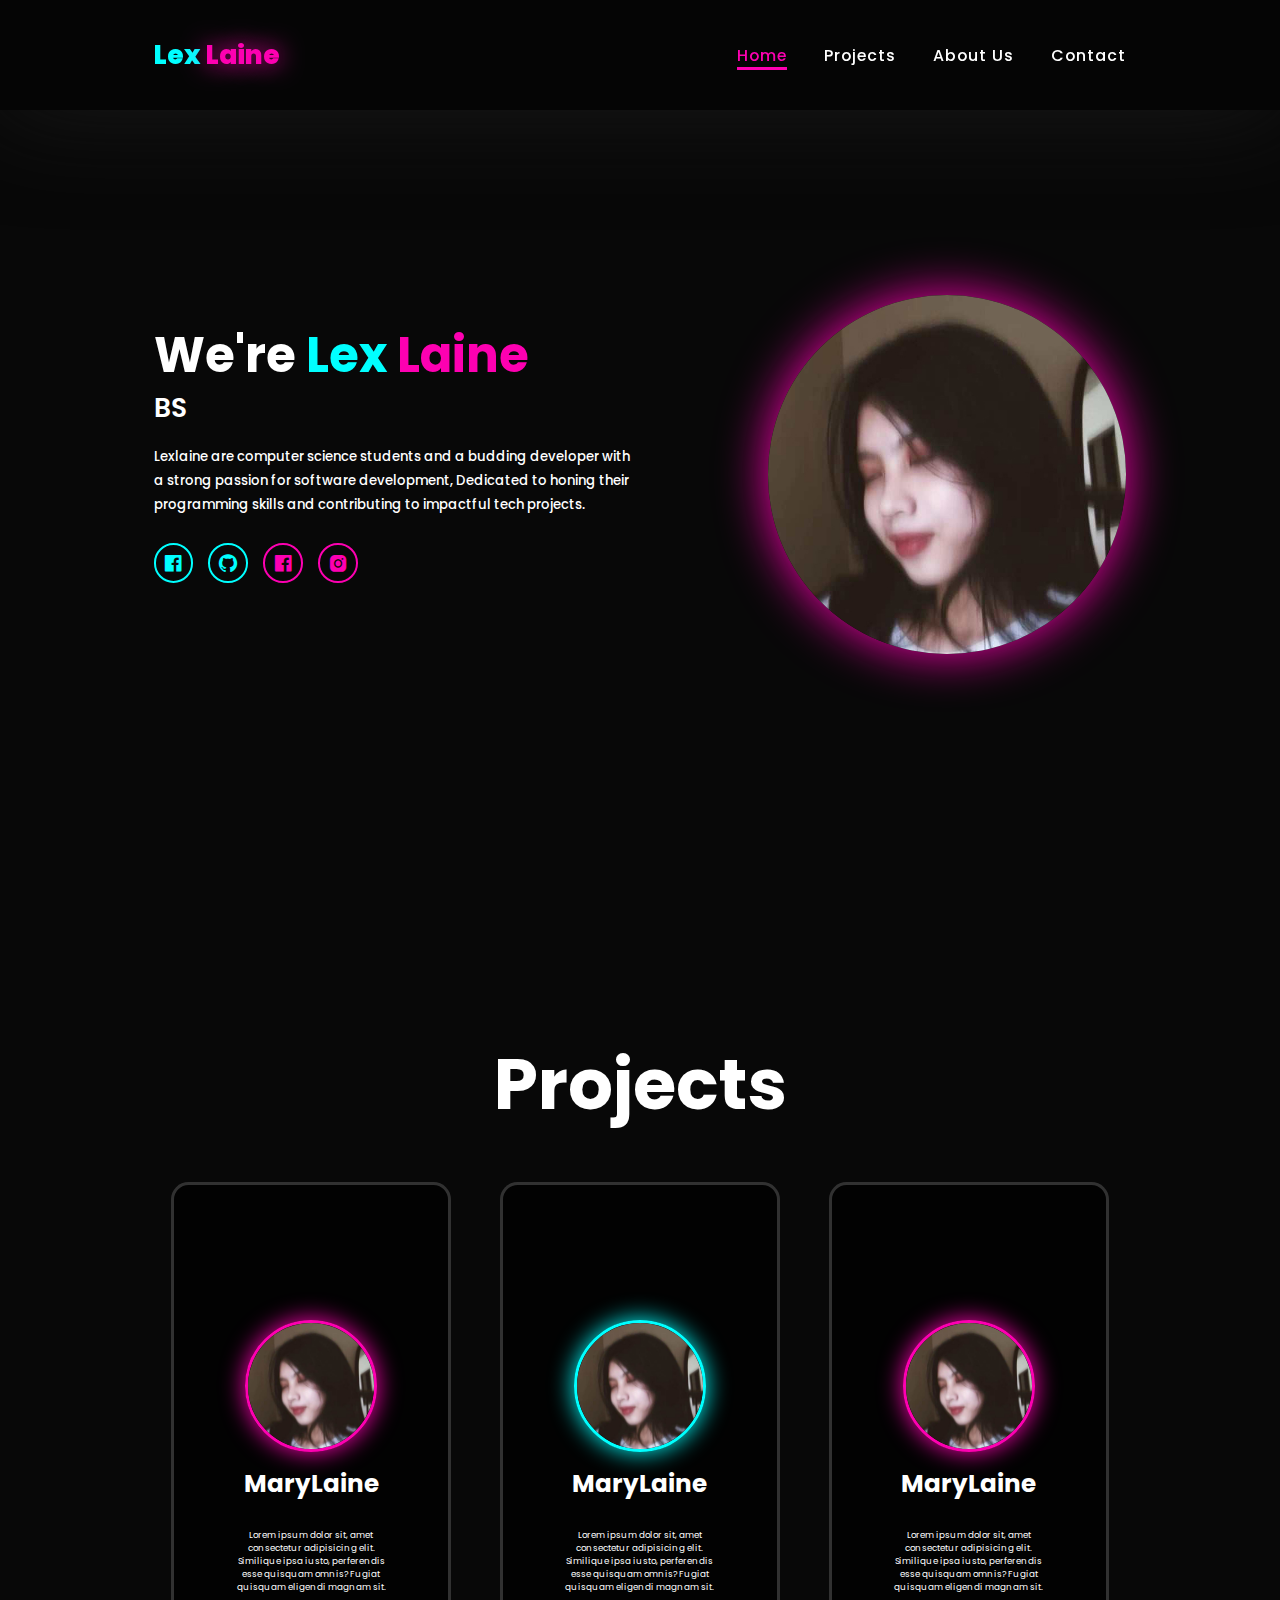
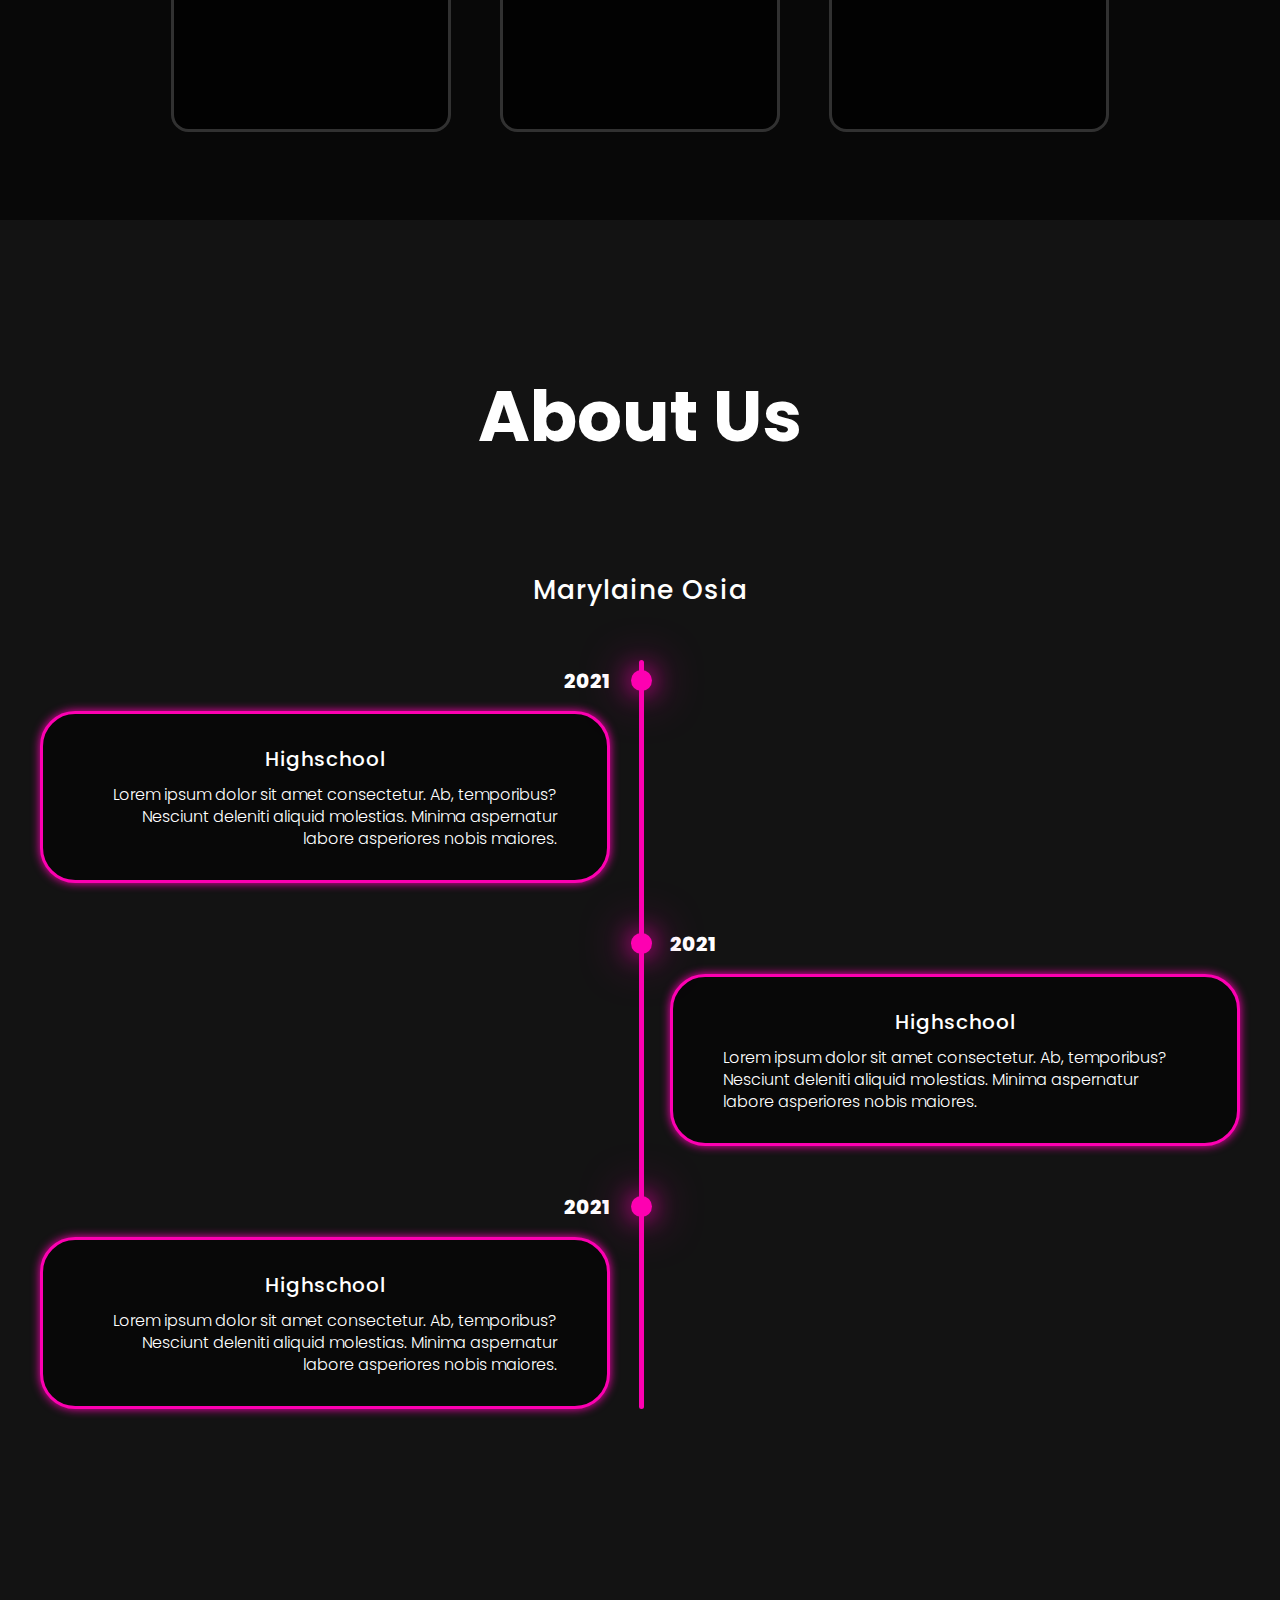
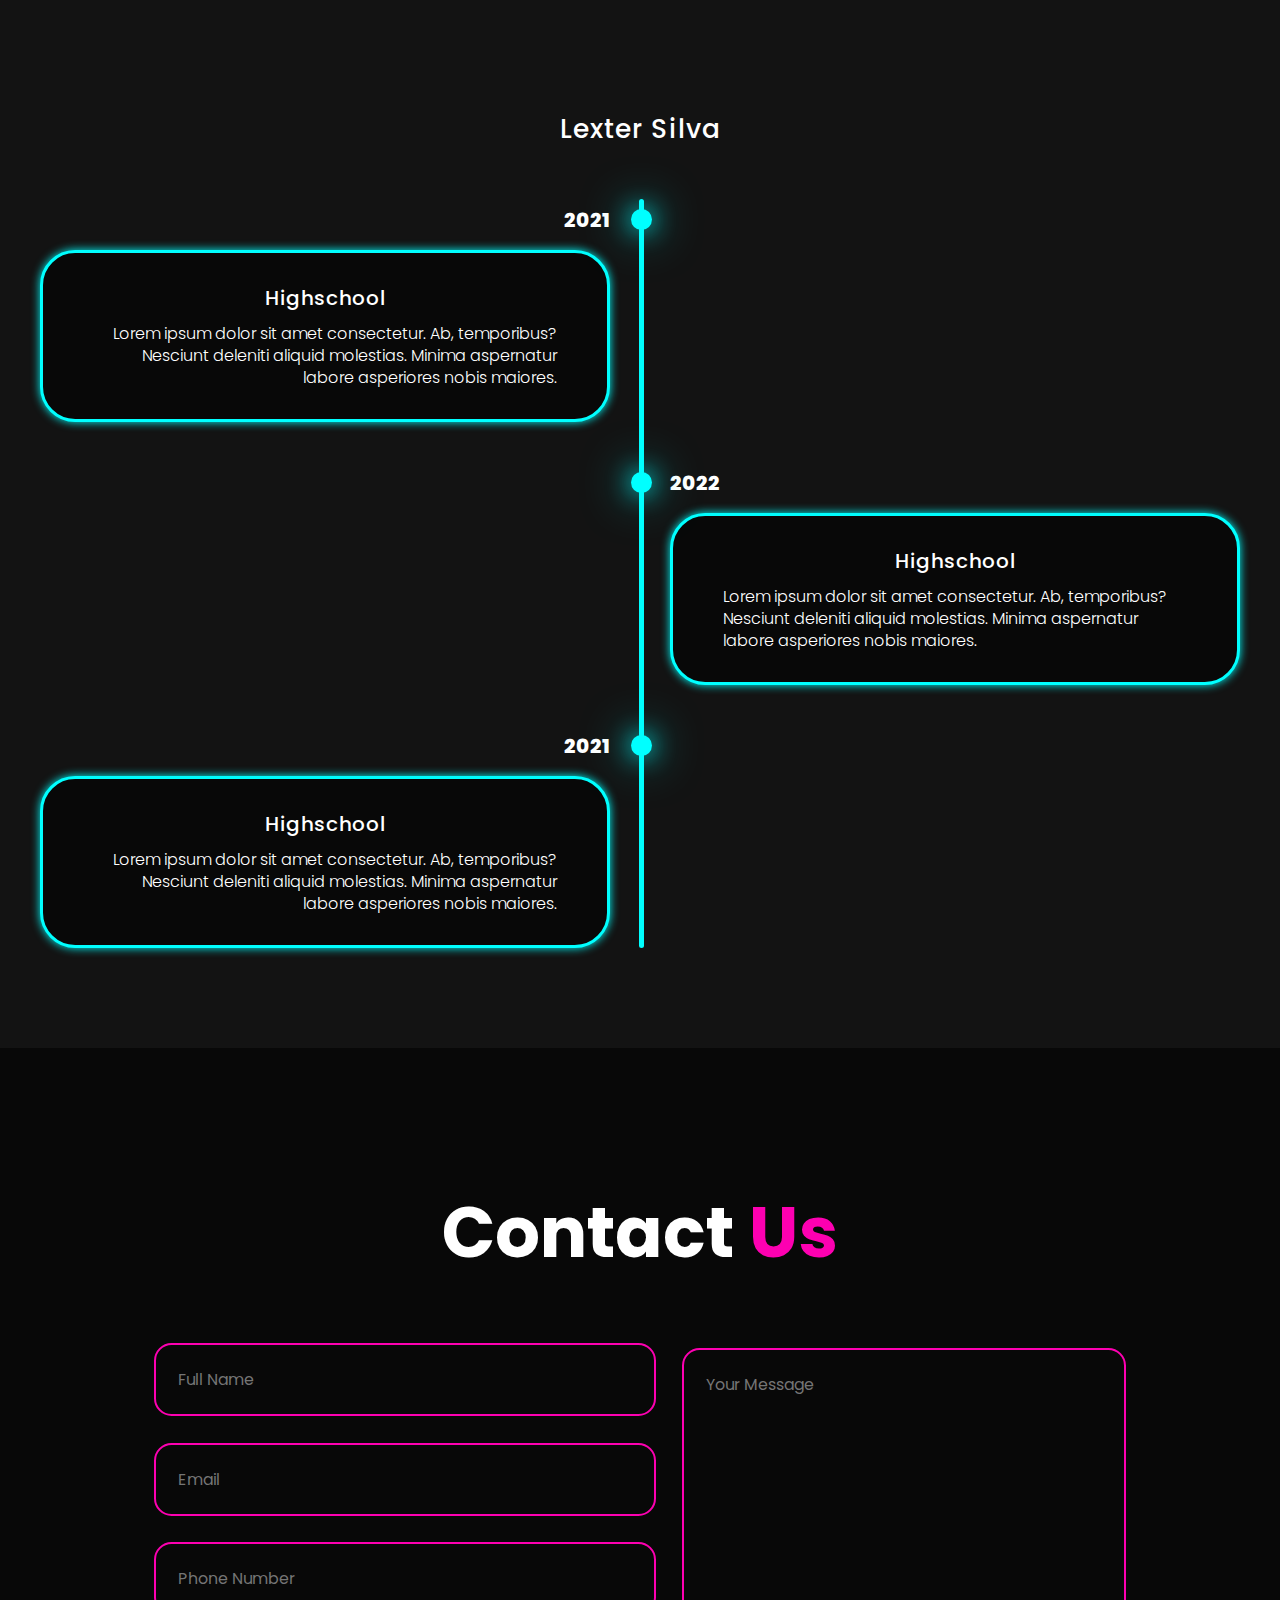
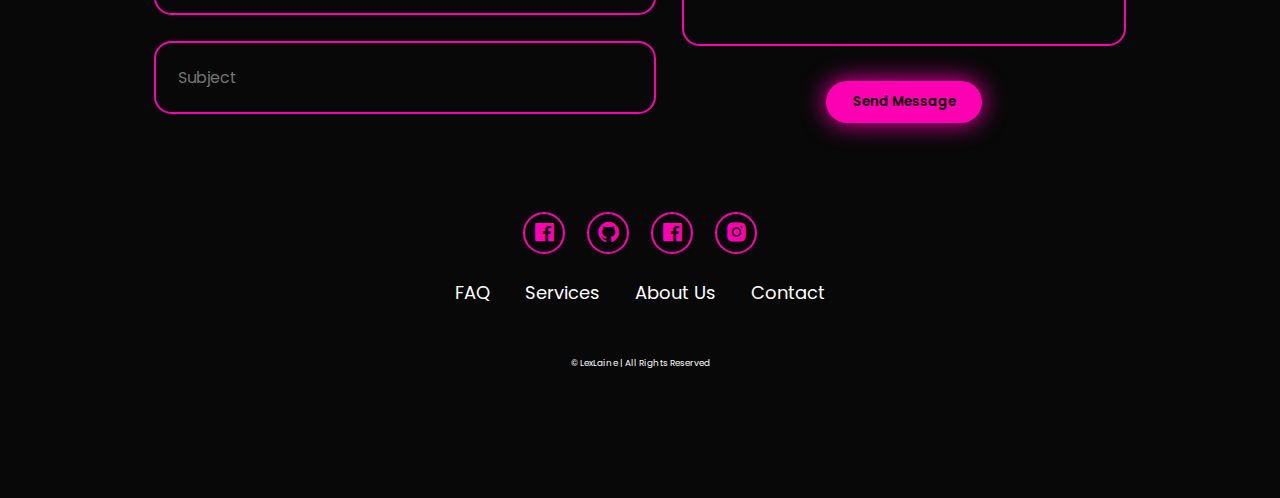
<file: index.html>
<!DOCTYPE html>
<html lang="en">
<head>
    <meta charset="UTF-8">
    <meta name="viewport" content="width=device-width, initial-scale=1.0">
    <title>Portfolio Website</title>

    <link rel="stylesheet" href="style.css">
    
    <link href='https://unpkg.com/boxicons@2.1.4/css/boxicons.min.css' rel='stylesheet'>

    <link rel="shortcut icon" href="images\fav.png" type="image/x-icon">
</head>
<body>

    <header class="header">
        <a href="#home" class="logo">Lex
        <span>Laine</span></a>
        
        <i id="menu-icon" class='bx bx-menu'></i>
        
        <nav class="navbar">
            <a href="#home" class="active">Home</a>
            <a href="#projects">Projects</a>
            <a href="#aboutus">About Us</a>
            <a href="#contact">Contact</a>
        </nav>
    </header>

    <section class="home" id="home">
        <div class="home-content">
            <h1>We're <span><span>Lex</span> Laine</span></h1>
            <h3 class="text-animation">BS <span></span></h3>
            <p>Lexlaine are computer science students and a budding developer with a strong passion 
                for software development, Dedicated to honing their programming skills and contributing to impactful tech projects.
            </p>

            <div class="social-icons">
                <a target="_blank" href="https://www.facebook.com/profile.php?id=61555669953552"><i class='bx bxl-facebook-square'></i></a>
                <a target="_blank" href="https://github.com/"><i class='bx bxl-github'></i></a>
                <a target="_blank" href="https://www.facebook.com/marylaine123"><i class='bx bxl-facebook-square'></i></a>
                <a target="_blank" href="#"><i class='bx bxl-instagram-alt' ></i></a>
            </div>

            <!-- <div class="btn-group">
                <a href="#" class="btn">Hire</a>
                <a href="#" class="btn">Contact</a>
            </div> -->
        </div>
            <div class="home-img">
                <img src="images\picture.jpg" alt="">
            </div>
    </section>

    <section class="projects" id="projects">
        <div class="project-box">
            <h2 class="heading">Projects</h2>
        </div>
        <div class="wrapper">
            <div class="project-item">
                <img src="images/picture.jpg" alt="">
                <h2>MaryLaine</h2>
                <div class="rating">
                
                </div>
                <p>Lorem ipsum dolor sit, amet consectetur 
                    adipisicing elit. Similique ipsa iusto, 
                    perferendis esse quisquam omnis? Fugiat 
                    quisquam eligendi magnam sit.</p>
            </div>
            <div class="project-item">
                <img class="blue-item" src="images/picture.jpg" alt="">
                <h2>MaryLaine</h2>
                <div class="rating">
                
                </div>
                <p>Lorem ipsum dolor sit, amet consectetur 
                    adipisicing elit. Similique ipsa iusto, 
                    perferendis esse quisquam omnis? Fugiat 
                    quisquam eligendi magnam sit.</p>
            </div>

            <div class="project-item">
                <img src="images/picture.jpg" alt="">
                <h2>MaryLaine</h2>
                <div class="rating">
                
                </div>
                <p>Lorem ipsum dolor sit, amet consectetur 
                    adipisicing elit. Similique ipsa iusto, 
                    perferendis esse quisquam omnis? Fugiat 
                    quisquam eligendi magnam sit.</p>
            </div>
        </div>
    </section>


    <!-- ########### ABOUT US ############### -->
    <section class="aboutus" id="aboutus">
        <h2 class="heading">About Us</h2>

        <h3>Marylaine Osia</h3>

        <div class="timeline-items">

            <div class="timeline-item">
                <div class="timeline-dot"></div>
                    <div class="timeline-date">2021

                    </div>
                    <div class="timeline-content">
                        <h3>Highschool</h3>
                        <p>Lorem ipsum dolor sit amet consectetur.
                        Ab, temporibus? Nesciunt deleniti aliquid molestias.
                        Minima aspernatur labore asperiores nobis maiores.
                        </p>
                    </div>
            </div>

            <div class="timeline-item">
                <div class="timeline-dot"></div>
                    <div class="timeline-date">2021

                    </div>
                    <div class="timeline-content">
                        <h3>Highschool</h3>
                        <p>Lorem ipsum dolor sit amet consectetur.
                        Ab, temporibus? Nesciunt deleniti aliquid molestias.
                        Minima aspernatur labore asperiores nobis maiores.
                        </p>
                    </div>
            </div>

            <div class="timeline-item">
                <div class="timeline-dot"></div>
                    <div class="timeline-date">2021

                    </div>
                    <div class="timeline-content">
                        <h3>Highschool</h3>
                        <p>Lorem ipsum dolor sit amet consectetur.
                        Ab, temporibus? Nesciunt deleniti aliquid molestias.
                        Minima aspernatur labore asperiores nobis maiores.
                        </p>
                    </div>
            </div>
    </section>

    <section class="aboutus about-blue">
        <h3>Lexter Silva</h3>
            <div class="timeline-items">

                <div class="timeline-item">
                    <div class="timeline-dot"></div>
                        <div class="timeline-date">2021</div>
                        <div class="timeline-content">
                            <h3>Highschool</h3>
                            <p>Lorem ipsum dolor sit amet consectetur.
                            Ab, temporibus? Nesciunt deleniti aliquid molestias.
                            Minima aspernatur labore asperiores nobis maiores.
                            </p>
                        </div>
                </div>
    
                <div class="timeline-item">
                    <div class="timeline-dot"></div>
                        <div class="timeline-date">2022</div>
                        <div class="timeline-content">
                            <h3>Highschool</h3>
                            <p>Lorem ipsum dolor sit amet consectetur.
                            Ab, temporibus? Nesciunt deleniti aliquid molestias.
                            Minima aspernatur labore asperiores nobis maiores.
                            </p>
                        </div>
                </div>
    
                <div class="timeline-item">
                    <div class="timeline-dot"></div>
                        <div class="timeline-date">2021</div>
                        <div class="timeline-content">
                            <h3>Highschool</h3>
                            <p>Lorem ipsum dolor sit amet consectetur.
                            Ab, temporibus? Nesciunt deleniti aliquid molestias.
                            Minima aspernatur labore asperiores nobis maiores.
                            </p>
                        </div>
                </div>
        </div>
    </section>

<!-- ############# CONTACT ############### -->

    <section class="contact" id="contact">
        <h2 class="heading">Contact <span>Us</span></h2>

        <form action="">
            <div class="input-group">
                <div class="input-box">
                    <input type="text" placeholder="Full Name">
                    <input type="email" placeholder="Email">
                </div>
                <div class="input-box">
                    <input type="number" placeholder="Phone Number">
                    <input type="text" placeholder="Subject">
                </div>
            </div>
            <div class="input-group-2">
                <textarea name="" id="" cols="30" 
                rows="10" placeholder="Your Message"></textarea>
                <input type="submit" value="Send Message" class="btn">
            </div>
        </form>

        <footer class="footer">
            <div class="social">
                <a target="_blank" href="https://www.facebook.com/profile.php?id=61555669953552"><i class='bx bxl-facebook-square'></i></a>
                <a target="_blank" href="https://github.com/xachlysss"><i class='bx bxl-github'></i></a>
                <a target="_blank" href="https://www.facebook.com/marylaine123"><i class='bx bxl-facebook-square'></i></a>
                <a target="_blank" href="#"><i class='bx bxl-instagram-alt' ></i></a>
            </div>

            <ul class="list">
                <li>
                    <a href="#">FAQ</a>
                </li>

                <li>
                    <a href="#">Services</a>
                </li>

                <li>
                    <a href="#">About Us</a>
                </li>
                <li>
                    <a href="#">Contact</a>
                </li>
            </ul>
            <p class="copyright">
                © LexLaine | All Rights Reserved
            </p>
        </footer>

    </section>


<!-- ############# ABOUT US ################ -->

    <!-- <section class="aboutus">

        <div class="container">

            <main class="row">

                <section class="col">
                    <header class="title">
                        <h2>Lexter Silva</h2>
                    </header>
                    
                    <div class="contents">
                        <div class="box">
                            <h4>2018 - 2022</h4>
                            <h3>High School Degree</h3>
                            <p>Lorem ipsum dolor sit amet consectetur adipisicing elit. Distinctio, esse.
                            In, quas porro delectus a accusamus explicabo aut dolor quae?
                            Dignissimos placeat iure eius atque provident cum. Aut, iste beatae!</p>
                        </div>
                        
                        <div class="box">
                            <h4>2018 - 2022</h4>
                            <h3>Bachelor's Degree</h3>
                            <p>Lorem ipsum dolor sit amet consectetur adipisicing elit. Distinctio, esse.
                            In, quas porro delectus a accusamus explicabo aut dolor quae?
                            Dignissimos placeat iure eius atque provident cum. Aut, iste beatae!</p>
                        </div>
                        
                        <div class="box">
                            <h4>2018 - 2022</h4>
                            <h3>Elem</h3>
                            <p>Lorem ipsum dolor sit amet consectetur adipisicing elit. Distinctio, esse.
                            In, quas porro delectus a accusamus explicabo aut dolor quae?
                            Dignissimos placeat iure eius atque provident cum. Aut, iste beatae!</p>
                        </div>
                    </div>
                </section>
                
                <section class="col">
                    <header class="title">
                        <h2>Marylaine Osia</h2>
                    </header>
                    
                    <div class="contents">
                        <div class="box">
                            <h4>2018 - 2022</h4>
                            <h3>High School Degree</h3>
                            <p>Lorem ipsum dolor sit amet consectetur adipisicing elit. Distinctio, esse.
                            In, quas porro delectus a accusamus explicabo aut dolor quae?
                            Dignissimos placeat iure eius atque provident cum. Aut, iste beatae!</p>
                        </div>
                        
                        <div class="box">
                            <h4>2018 - 2022</h4>
                            <h3>Bachelor's Degree</h3>
                            <p>Lorem ipsum dolor sit amet consectetur adipisicing elit. Distinctio, esse.
                            In, quas porro delectus a accusamus explicabo aut dolor quae?
                            Dignissimos placeat iure eius atque provident cum. Aut, iste beatae!</p>
                        </div>
                        
                        <div class="box">
                            <h4>2018 - 2022</h4>
                            <h3>Elem</h3>
                            <p>Lorem ipsum dolor sit amet consectetur adipisicing elit. Distinctio, esse.
                            In, quas porro delectus a accusamus explicabo aut dolor quae?
                            Dignissimos placeat iure eius atque provident cum. Aut, iste beatae!</p>
                        </div>
                    </div>
                </section>
            </main>
        </div>
    </section> -->
    


    <script src="javascript.js"></script>
</body>
</html>
</file>
<file: style.css>
@import url('https://fonts.googleapis.com/css2?family=Poppins:ital,wght@0,100;0,200;0,300;0,400;0,500;0,600;0,700;0,800;0,900;1,100;1,200;1,300;1,400;1,500;1,600;1,700;1,800;1,900&display=swap');

* {
    margin: 0;
    padding: 0;
    border: none;
    outline: none;
    text-decoration: none;
    scroll-behavior: smooth;
    box-sizing: border-box;
    text-decoration: none;
    font-family: "Poppins", sans-serif;
}

/* variables para madali design */

:root {
    --bg-color: #080808;
    --second-bgcolor: #131313;
    --text-color: white;
    --main-color: #fd00b1;
    --sub-color: aqua;
    --mixed-color: #b700ff;
}

html{
    font-size: 60%;
    overflow-x: hidden;
}

body {
    background-color: var(--bg-color);
    color: var(--text-color);
}

.header {
    position: fixed;
    top: 0;
    left: 0;
    width: 100%;
    padding: 4rem 12% 4rem;
    background-color: rgba(0, 0, 0, 0.3);
    backdrop-filter: blur(10px);
    display: flex;
    justify-content: space-between;
    align-items: center;
    z-index: 5;
    box-shadow: 0 0 100px #191919;
}

.logo {
    font-size: 3rem;
    color: var(--sub-color);
    font-weight: 800;
    cursor: pointer;
    transition: 0.2s ease;
}

.logo:hover {
    transform: scale(1.1);
}

.logo span {
    text-shadow: 0 0 25px var(--main-color);
}

.navbar a {
    font-size: 1.8rem;
    color: var(--text-color);
    margin-left: 4rem;
    font-weight: 500;
    transition: 0.2s ease;
    border-bottom: 3px solid transparent;
    letter-spacing: 1px;
}

.navbar a:hover {
    color: var(--main-color);
    border-bottom: 3px solid var(--main-color);
}

.navbar a.active {
    color: var(--main-color);
    border-bottom: 3px solid var(--main-color);
}

#menu-icon {
    font-size: 3.6rem;
    color: var(--main-color);
    display: none;
}

section {
    min-height: 100vh;
    padding: 10rem 12% 10rem;
}

.home {
    display: flex;
    align-items: center;
    justify-content: center;
    gap: 15rem;
}

.home-content {
    display: flex;
    flex-direction: column;
    align-items: baseline;
    text-align: left;
    justify-content: center;
    margin-top: 3rem;
}

span {
    color: var(--main-color);
}

.home-content h1 span span {
    color: var(--sub-color);
}

.home-content h3 {
    margin-bottom: 2rem;
    margin-top: 1rem;
    font-size: 3rem;
}

.home-content h3 span {
    color: var(--sub-color);
}

.home-content h3 span span {
    color: var(--main-color);
}

.home-content h1 {
    font-size: 5.5rem;
    font-weight: 700;
    margin-top: 1.5rem;
    line-height: 1;
}

.home-img {
    border-radius: 50%;
    
}

.home-img img {
    position: relative;
    top: 3rem;
    width: 28vw;
    border-radius: 50%;
    box-shadow: 0 0 50px var(--main-color);
    cursor: pointer;
    transition: 0.2s ease-in-out;
}

.home-img img:hover {
    transform: scale(1.05);
    box-shadow: 0 0 25px var(--sub-color),
    0 0 50px var(--sub-color),
    0 0 100px var(--sub-color);
}
.home-content p {
    font-size: 1.5rem;
    font-weight: 500;
    line-height: 1.8;
    max-width: 1000px;
}

.social-icons a {
    display: inline-flex;
    justify-content: center;
    align-items: center;
    width: 4.5rem;
    height: 4.5rem;
    background: transparent;
    border: 2px solid var(--main-color);
    font-size: 2.5rem;
    border-radius: 50%;
    color: var(--main-color);
    margin: 3rem 1.5rem 3rem 0;
    transition: 0.1s ease-in-out;
}

.social-icons a:nth-child(1),
.social-icons a:nth-child(2) {
    color: var(--sub-color);
    border: 2px solid var(--sub-color);
}

.social-icons a:hover {
    color: var(--text-color);
    transform: scale(1.3)translateY(-2px);
    box-shadow: 0 0 25px var(--main-color);
    background-color: var(--main-color);
}

.social-icons a:nth-child(1):hover,
.social-icons a:nth-child(2):hover {
    background-color: var(--sub-color);
    transform: scale(1.3)translateY(-2px);
    box-shadow: 0 0 25px var(--sub-color);
}

.btn {
    display: inline-block;
    padding: 1rem 2.8rem;
    background: var(--main-color);
    box-shadow: 0 0 25px var(--main-color);
    border-radius: 4rem;
    color: black;
    border: 2px solid transparent;
    letter-spacing: 0.1;
    font-weight: 600;
    transition: 0.2s ease-in-out;
    cursor: pointer;
}

.btn:hover {
    transform: scale(1.05);
    box-shadow: 0 0 50px var(--main-color);
}

.btn-group {
    display: flex;
    align-items: center;
    gap: 1.5rem;
}

.btn-group a:nth-of-type(2) {
    background-color: black;
    color: var(--main-color);
    border: 2px solid var(--main-color);
    box-shadow: 0 0 25px transparent;
}

.btn-group a:nth-of-type(2):hover {
    box-shadow: 0 0 25px var(--main-color);
    background-color: var(--main-color);
    color: black;
}

.text-animation {
    font-size: 34px;
    font-weight: 600;
    min-width: 280px;
}

.text-animation span {
    position: relative;
}

.text-animation span::before {
    content: "Computer Science";
    color: aqua;
    animation: words 20s infinite;
}

.text-animation span::after {
    content: "";
    background-color: var(--bg-color);
    position: absolute;
    width: calc(100% + 8px);
    height: 100%;
    border-left: 3px solid var(--bg-color);
    right: -8px;
    animation: cursor 0.6s infinite, typing 20s steps(14) infinite;

}

@keyframes cursor {
    to{
        border-left: 2px solid var(--second-bgcolor);
    }
}

@keyframes words {
    0%,
    20% {
        content: "Computer Science";
        color: var(--main-color);
    }
    21%,
    40% {
        content: "Computer Science";
        color: var(--sub-color);
    }
    41%,
    60% {
        content: "Computer Science";
        color: var(--main-color);
    }
    61%,
    80% {
        content: "Computer Science";
        color: var(--sub-color);
    }
    81%,
    100% {
        content: "Computer Science";
        color: var(--main-color);
    }
}

@keyframes typing{
    10%,
    15%,
    30%,
    35%,
    50%,
    55%,
    70%,
    75%,
    90%,
    95% {
        width: 0;
    }
    5%,
    20%,
    25%,
    40%,
    45%,
    60%,
    65%,
    80%,
    85% {
        width: calc(100% + 8px);
    }
}

/* PROJECT */

.project {
    background: var(--second-bgcolor);
}

.heading {
    font-size: 8rem;
    text-align: center;
    margin: 5rem 0;
}

.project-box {
    background-size: cover;
    display: flex;
    align-items: center;
    justify-items: center;
    flex-direction: column;
}

.project .heading {
    margin-bottom: 5rem;
}

.project-item img {
    width: 15rem;
    border-radius: 50%;
    border: 3px solid var(--main-color);
    box-shadow: 0 0 25px var(--main-color);
}

.project-item .blue-item {
    border: 3px solid var(--sub-color);
    box-shadow: 0 0 25px var(--sub-color);
}

.wrapper {
    display: grid;
    grid-template-columns: repeat(3,1fr);
    gap: 1.5rem;
}

.project-item {
    min-height: 550px;
    max-width: 550px;
    background: rgba(0, 0, 0, 0.7);
    border: 3px solid rgba(238, 0238, 238, 0.2);
    border-radius: 2rem;
    margin: 0 2rem;
    padding: 30px 60px;
    cursor: pointer;
    display: flex;
    flex-direction: column;
    align-items: center;
    justify-content: center;
    text-align: center;
    gap: 1.5rem;
    color: white;
    transition: 0.2s ease-in-out;
}

.project-item:hover {
    border: 3px solid var(--main-color);
    transform: translateY(-10px)scale(1.03);
    box-shadow: 0 0 50px var(--main-color);
}

.project-item:nth-child(2):hover {
    border: 3px solid var(--sub-color);
    transform: translateY(-10px) scale(1.03);
    box-shadow: 0 0 50px var(--sub-color);
}

.project-item h2 {
    font-size: 2.8rem;
}

.project p {
    font-size: 1.3rem;
    text-align: center;
}

/* ############ ABOUT US ############# */

.aboutus {
    padding: 100px 15px;
    background: var(--second-bgcolor);
}

.aboutus h3 {
    font-size: 3rem;
    text-align: center;
    margin-top: 100px;
    margin-bottom: 50px;
    letter-spacing: 1px;
    font-weight: 500;
}

.aboutus h2 {
    margin-bottom: 5rem;
}

.timeline-items {
    max-width: 1200px;
    margin: auto;
    display: flex;
    flex-wrap: wrap;
    position: relative;
}

.timeline-items::before {
    content: "";
    position: absolute;
    width: 5px;
    height: 100%;
    background-color: var(--main-color);
    left: calc(50% - 1px);
    border-radius: 3px;
}

.about-blue .timeline-items::before {
    background-color: var(--sub-color);
}

.timeline-item {
    margin-bottom: 40px;
    width: 100%;
    position: relative;
}

.timeline-item:last-child {
    margin-bottom: 0;
}

.timeline-item:nth-child(odd) {
    padding-right: calc(50% + 30px);
    text-align: right;
}

.timeline-item:nth-child(even) {
    padding-left: calc(50% + 30px);
}

.timeline-dot {
    height: 21px;
    width: 21px;
    background-color: var(--main-color);
    box-shadow: 0 0 25px var(--main-color),
                0 0 50px var(--main-color);
    position: absolute;
    left: calc(50% - 9px);
    border-radius: 50%;
    top: 10px;
}

.about-blue .timeline-dot {
    background-color: var(--sub-color);
    box-shadow: 0 0 25px var(--sub-color),
                0 0 50px var(--sub-color);
}

.timeline-date {
    font-size: 20px;
    font-weight: 800;
    color: var(--text-color);
    margin: 6px 0 15px;
}

.timeline-content {
    background-color: var(--bg-color);
    border: 3px solid var(--main-color);
    padding: 30px 50px;
    border-radius: 4rem;
    box-shadow: 0 0 10px var(--main-color);
    cursor: pointer;
    transition: 0.2s ease-in-out;
}

.about-blue .timeline-content {
    box-shadow: 0 0 10px var(--sub-color);
    border: 3px solid var(--sub-color);
}

.timeline-content:hover {
    transform: scale(1.05);
    box-shadow: 0 0 25px var(--main-color);
}
.about-blue .timeline-content:hover {
    box-shadow: 0 0 25px var(--sub-color);
}

.timeline-content h3 {
    font-size: 20px;
    color: var(--text-color);
    margin: 0 0 10px;
    font-weight: 500;
}

.timeline-content p {
    color: var(--text-color);
    font-size: 16px;
    font-weight: 300;
    line-height: 22px;
}

::-webkit-scrollbar {
    width: 10px;
}

::-webkit-scrollbar-thumb {
    background-color: var(--main-color);
    transition: 0.5s ease-in-out;
    border-radius: 5px;
}

::-webkit-scrollbar-thumb:hover {
    background-color: var(--sub-color);
}

::-webkit-scrollbar-track {
    background-color: var(--bg-color);
    width: 50px;
}

/* ############## Contacts ################# */

.contact {
    background-color: var(--bg-color);
}

.contact h2 {
    margin-bottom: 3rem;
    color: white;
}

.contact form {
    display: flex;
    align-items: center;
    justify-content: center;
    gap: 3rem;
    margin: 5rem auto;
    text-align: center;
}

.contact form .input-box {
    display: flex;
    align-items: center;
    flex-wrap: wrap;
}

.contact form .input-box input,
.contact form textarea {
    width: 100%;
    padding: 2.5rem;
    font-size: 1.8rem;
    color: var(--text-color);
    background: var(--bg-color);
    border-radius: 2rem;
    border: 2px solid var(--main-color);
    margin: 1.5rem 0;
    resize: none;
}

.contact form .btn {
    margin-top: 2rem;
}

.footer {
    position: relative;
    bottom: 0;
    width: 100%;
    padding: 40px 0;
    background-color: var(--bg-color);
}

.footer .social {
    text-align: center;
    padding-bottom: 25px;
    color: var(--main-color);
}

.footer .social a {
    font-size: 25px;
    color: var(--main-color);
    border: 2px solid var(--main-color);
    width: 42px;
    height: 42px;
    line-height: 42px;
    display: inline-block;
    text-align: center;
    border-radius: 50%;
    margin: 0 10px;
    transition: 0.2s ease-in-out;
}

.footer .social a:hover {
    transform: scale(1.2) translateY(-10px);
    background-color: var(--main-color);
    color: black;
    box-shadow: 0 0 25px var(--main-color);
}

.footer ul {
    margin-top: 0;
    padding: 0;
    font-size: 18px;
    line-height: 1.6;
    margin-bottom: 0;
    text-align: center;
}

.footer ul li a {
    color: white;
    border-bottom: 3px solid transparent;
    transition: 0.3s ease-in-out;
}

.footer ul li a:hover {
    border-bottom: 3px solid var(--main-color);
    color: var(--main-color);
}

.footer ul li {
    display: inline-block;
    padding: 0 15px;
}

.footer .copyright {
    margin-top: 50px;
    text-align: center;
}

/* ##### MEDIA QUERYY #### */

@media(max-width: 1285px) {
    html {
        font-size: 55%;
    }
    
    .services-container {
        padding-bottom: 7rem;
        grid-template-columns: repeat(2,1fr);
        margin: 0 5rem;
    }
}

@media(max-width:991px) {
    .header {
        padding: 2rem 3%
    }

    section {
        padding: 10rem 3% 2rem;
    }

    .timeline-items::before {
        left: 7px;
    }

    .timeline-item:nth-child(odd) {
        padding-right: 0;
        text-align: left;
    }

    .timeline-item:nth-child(odd),
    .timeline-item:nth-child(even) {
        padding-left: 37px;
    }

    .timeline-dot {
        left: 0;
    }

    .projects .wrapper {
        grid-template-columns: repeat(1,1fr);
    }

    .contact form {
        flex-direction: column;
    }

    .footer {
        padding: 2rem 3%;
    }
}

@media(max-width:895px) {
    #menu-icon{
        display: block;
    }

    .navbar {
        position: absolute;
        top: 100%;
        right: 0;
        width: 50%;
        padding: 1rem 3%;
        background: rgba(0, 0, 0, 0.8);
        backdrop-filter: blur(20px);
        border-bottom-left-radius: 2rem;
        border-left: 2px solid var(--main-color);
        border-bottom: 2px solid var(--main-color);
        display: none;
    }

    .navbar.active {
        display: block;
    }

    .navbar a {
        display: block;
        font-size: 2rem;
        margin: 3rem 0;
        color: var(--text-color);
    }

    .home {
        flex-direction: column-reverse;
        margin: 5rem 4rem;
    }

    .home-content h3 {
        font-size: 2.6rem;
    }

    .home-content h1 {
        font-size: 8rem;
        margin-top: 3rem;
    }

    .home-content p {
        max-width: 600px;
        margin: 0 auto;
    }

    .home img {
        width: 56vw;
    }

}





/* ABOUT US */

/* .aboutus {
    width: 100%;
    min-height: 100vh;
    background-color: #fafafa;
    display: flex;
    justify-content: center;
    align-items: center;
    color: #000;
    padding: 0;
}

.container {
    width: 100%;
    padding: 35px 0;
}

main.row {
    display: flex;
    grid-template-columns: 1fr, 1fr;
    grid-column-gap: 20px; 
}

.col .title {
    color: #11a372;
    padding: 0px 0px 20px 30px;
}

.col .contents {
    padding: 0px 30px;
    border-left: 2px solid #bababa;
    width: 700px;
}

.col .contents .box {
    position: relative;
    padding: 20px;
    border: 1px solid #eaeaea;
    background-color: #fff;
    cursor: pointer;
    transition: all 0.2s ease-in-out;
    margin-bottom: 20px;
}

.col .contents .box:hover {
    box-shadow: 0px 3px 12px 0px #ccc;
    border: 1px solid transparent;
}

.col .contents .box::before {
    content: "";
    position: absolute;
    width: 16px;
    height: 16px;
    border-radius: 50%;
    right: calc(100% + 22px);
    top: 0;
    background-color: #11a;
    border: 2px solid white;
}

.box h4 {
    position: relative;
    color: #11a;
}

.box h3 {
    font-size: 19px;
    padding: 10px 0px 6px;
    color: #444;
}

.box p {
    line-height: 1.2;
    color: #000;
    font-size: 17px;
} */
</file>
